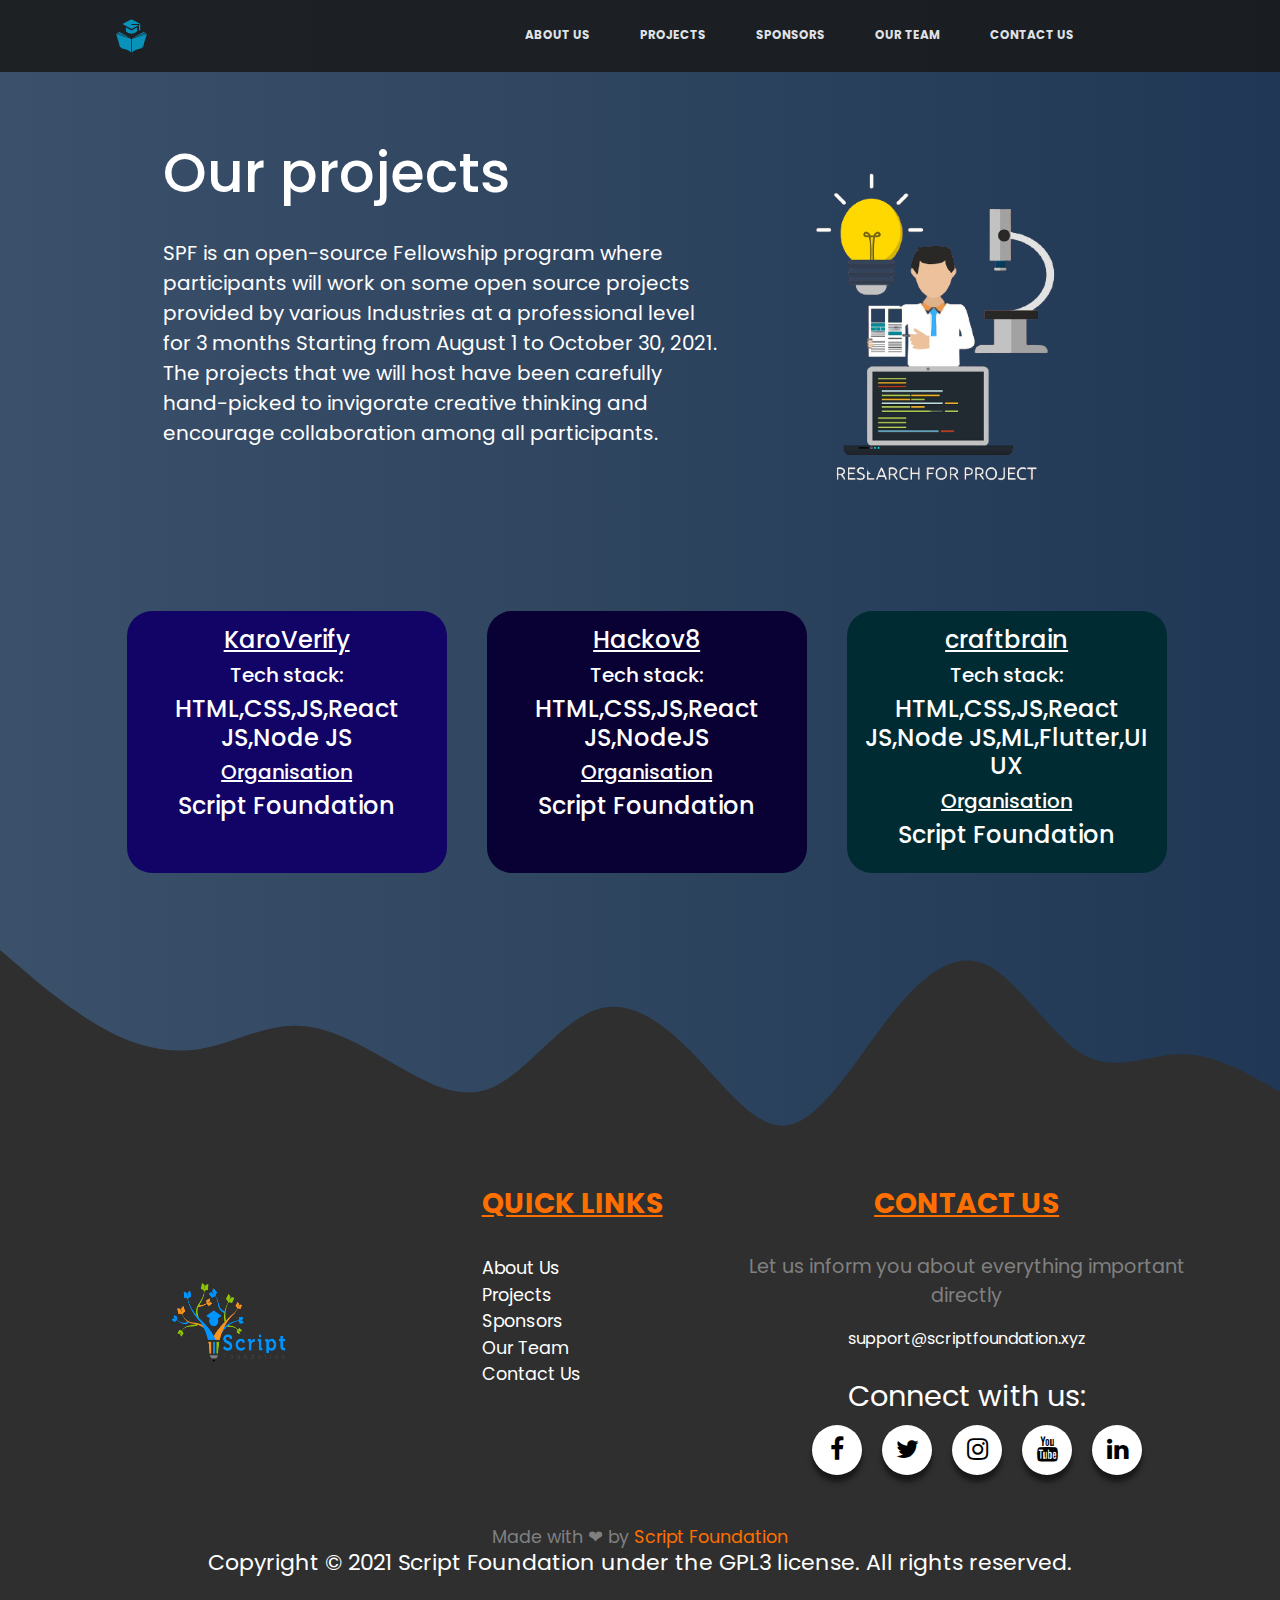
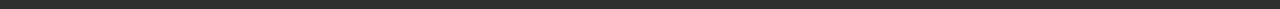
<file: Project/index.html>
<!DOCTYPE html>
<html>
<head>
  <meta charset="utf-8">
  <meta name="viewport" content="width=device-width">
  <title>Projects | Script fellowship Program</title>
    <link rel="shortcut icon"  href="logo2.svg">
    <link rel="stylesheet" href="https://maxcdn.bootstrapcdn.com/bootstrap/4.4.1/css/bootstrap.min.css">
    <script src="https://ajax.googleapis.com/ajax/libs/jquery/3.5.1/jquery.min.js"></script>
    <script src="https://maxcdn.bootstrapcdn.com/bootstrap/4.4.1/js/bootstrap.min.js"></script>
  <link rel="stylesheet" type="text/css" href="style.css">
  <link rel="stylesheet" href="https://use.fontawesome.com/releases/v5.5.0/css/all.css" integrity="sha384-B4dIYHKNBt8Bc12p+WXckhzcICo0wtJAoU8YZTY5qE0Id1GSseTk6S+L3BlXeVIU" crossorigin="anonymous">
    <link rel="stylesheet" href="https://cdnjs.cloudflare.com/ajax/libs/font-awesome/4.7.0/css/font-awesome.min.css">
</head>
<body>

<nav class="navbar navbar-expand-lg navbar-light fixed-top" style="  background:#191919;
     opacity: 0.85;">
  <button class="navbar-toggler" type="button" data-toggle="collapse" data-target="#navbarSupportedContent" aria-controls="navbarSupportedContent" aria-expanded="false" aria-label="Toggle navigation">
    <span class="navbar-toggler-icon"></span>
  </button>
  <img src="logo2.svg" width="4.5%" height="4.4%" style="margin-left: 7%">

  <div class="collapse navbar-collapse justify-content-end" id="navbarSupportedContent">
    <ul id="navbar" class="navbar-nav " style="font-size: 0.74em;font-weight: bolder;">
      <li>
        <a id="nav"  href="../index.html#about">ABOUT US<span class="sr-only">(current)</span></a>
      </li>
      <li >
        <a id="nav"  href="../Project/index.html">PROJECTS</a>
      </li>

      <li >
        <a id="nav"   href="../index.html#sponsor">SPONSORS</a>
      </li>

       <li>
        <a id="nav"  href="../Team/index.html">OUR TEAM</a>
      </li>

       <li style="margin-right: 180px;" >
        <a id="nav"   href="#contact">CONTACT US</a>
      </li>
    </ul>
  </div>
</nav>
<br>
<br>
<br>
<div class="container-fluid about">
  <div class="row" >
    <div class="col-md-1"></div>
    <div class="col-md-6">
      <h2>Our projects</h2>
      <br>
      <p>SPF is an open-source Fellowship program where participants will work on some open source projects provided by various Industries at a professional level for 3 months Starting from August 1 to October 30, 2021. The projects that we will host have been carefully hand-picked to invigorate creative thinking and encourage collaboration among all participants.</p>
    </div>
    <div class="col-md-4">
      <img class="img-fluid" src="p.png">
    </div>
  </div>
</div>

<br>
<div class="container-fluid">
  <div class="row">
    <div class="col-md-1"></div>
    <div class="col-md-3" id="card1">
      <h4 style="text-decoration: underline;">KaroVerify</h4>
      <h5>Tech stack:</h5>
      <h4>HTML,CSS,JS,React JS,Node JS</h4>
      <h5 style="text-decoration: underline;">Organisation</h5>
      <h4>Script Foundation</h4>
    </div>
       <div class="col-md-3" id="card2">
      <h4 style="text-decoration: underline;">Hackov8</h4>
      <h5>Tech stack:</h5>
      <h4>HTML,CSS,JS,React JS,NodeJS</h4>
      <h5 style="text-decoration: underline;">Organisation</h5>
      <h4>Script Foundation</h4>
    </div>
       <div class="col-md-3" id="card3">
      <h4 style="text-decoration: underline;">craftbrain</h4>
      <h5 >Tech stack:</h5>
      <h4>HTML,CSS,JS,React JS,Node JS,ML,Flutter,UI UX</h4>
      <h5 style="text-decoration: underline;">Organisation</h5>
      <h4>Script Foundation</h4>
    </div>
  </div>
</div>



















 <footer class="page-footer font-small indigo" id="contact">
  <!-- Footer Links -->
<svg xmlns="http://www.w3.org/2000/svg" viewBox="0 0 1440 320"><path fill="#2F2F2F" fill-opacity="1" d="M0,64L18.5,80C36.9,96,74,128,111,149.3C147.7,171,185,181,222,176C258.5,171,295,149,332,149.3C369.2,149,406,171,443,192C480,213,517,235,554,218.7C590.8,203,628,149,665,133.3C701.5,117,738,139,775,176C812.3,213,849,267,886,261.3C923.1,256,960,192,997,144C1033.8,96,1071,64,1108,80C1144.6,96,1182,160,1218,181.3C1255.4,203,1292,181,1329,181.3C1366.2,181,1403,203,1422,213.3L1440,224L1440,320L1421.5,320C1403.1,320,1366,320,1329,320C1292.3,320,1255,320,1218,320C1181.5,320,1145,320,1108,320C1070.8,320,1034,320,997,320C960,320,923,320,886,320C849.2,320,812,320,775,320C738.5,320,702,320,665,320C627.7,320,591,320,554,320C516.9,320,480,320,443,320C406.2,320,369,320,332,320C295.4,320,258,320,222,320C184.6,320,148,320,111,320C73.8,320,37,320,18,320L0,320Z"></path></svg>
  <div class="container-fluid" style="background:rgb(47,47,47); padding-bottom: 40px;">
  <!-- Grid row -->
    <div class="row">
      <div class="col-md-4" style="margin: 15px;text-transform: uppercase;font-family:Candara;font-size: 0.8em;color: white;">
         <img width="100%" height="100%" src="logofooter.png">
      </div>

      <div id="quick_link" class="col-md-2" style="margin: 10px;font-family:Candara;font-size: 1.1em;color: white;">
        <h3 style="color:#ff6f00;font-weight: bolder;text-decoration: underline;">QUICK LINKS</h3>
        <br>
        <a class="link_hover" style="color: white;text-decoration: none;" href="../index.html#about">About Us</a><br>
        <a class="link_hover" style="color: white;text-decoration: none;" href="../Project/index.html">Projects</a><br>
        <a class="link_hover" style="color: white;text-decoration: none;" href="../index.html#sponsor">Sponsors</a><br>
        <a class="link_hover" style="color: white;text-decoration: none;" href="../Team/index.html">Our Team</a><br>
        <a class="link_hover" style="color: white;text-decoration: none;" href="#contact">Contact Us</a>

      </div>

      <div class="col-md-5" style="margin: 10px;text-align: center;">
        <h3 style="color: #ff6f00;font-weight: bolder;text-decoration: underline;text-align: center;">CONTACT US</h3><br>

        <p style="color: grey;font-size: 1.2em;">Let us inform you about everything important directly</p>
        <a id="mail" href="mailto:support@scriptfoundation.xyz">support@scriptfoundation.xyz</a>

       <!--  <input  Size= 27; type="text" name="email" placeholder="Enter your email">
        <a style="background:#ff6f00;padding-top: 8px;padding-bottom: 9px;margin-left: -5px; " href="mailto:abhishek@www.swoc.tech"><img width="10%" height="12%" style="padding: 4px;" src="telegram-plane-brands.svg"></a> -->
        <br>
        <br>

        <div class="social-menu">
  <p style="font-size: 1.8em;color: white;text-align: center;">Connect with us:</p><br>
  <ul>
    <li><a href="https://www.facebook.com/scriptfoundationindia" target="_blank"><i class="fa fa-facebook"></i></a></li>
    <li><a href="https://twitter.com/scriptfoundati1?lang=en" target="_blank"><i class="fa fa-twitter"></i></a></li>
    <li><a href="https://www.instagram.com/script.foundation/" target="_blank"><i class="fa fa-instagram"></i></a></li>
    <li><a href="https://www.youtube.com/channel/UC4OVJeHogUQDHws7AKG7dMA" target="_blank"><i class="fa fa-youtube"></i></a></li>
    <li><a href="https://www.linkedin.com/company/scriptfoundation/mycompany/" target="_blank"><i class="fa fa-linkedin"></i></a></li>
  </ul>
</div>

     </div>




    </div>
  </div>
  <div class="footer-copyright text-center py-3" style="background-color:rgb(47,47,47);color: grey;font-size: 1.1em;line-height: 1.5em;" >Made with  &#10084;  by  <a style="color: #ff6f00" href="https://scriptindia.org/">Script Foundation</a> <br>
    <p style="color: white;"> Copyright © 2021 Script Foundation under the GPL3 license. All rights reserved.</p>
  </div>


</footer>



</body>
</html>

































<!-- <div class="swiper-container">
  <div class="swiper-wrapper">
    <div class="swiper-slide" style="background-image:url(1.jpg)">
      <p style="color: white;padding-top: 210px;">My first employer. All the stuff I've learned and projects I've been working on.My first employer. All the stuff I've learned and projects I've been working on.My first employer. All the stuff I've learned and projects I've been working on.</p>
    </div>
    <div class="swiper-slide" style="background-image:url(2.jpg)">
       <p style="color: white;padding-top: 210px;" >My first employer. All the stuff I've learned and projects I've been working on.My first employer. All the stuff I've learned and projects I've been working on.My first employer. All the stuff I've learned and projects I've been working on.</p>
    </div>
    <div class="swiper-slide" style="background-image:url(3.jpeg)">
       <p style="color: white;padding-top: 210px;">My first employer. All the stuff I've learned and projects I've been working on.My first employer. All the stuff I've learned and projects I've been working on.My first employer. All the stuff I've learned and projects I've been working on.</p>
    </div>
  </div>
  <div class="swiper-pagination"></div>
</div> -->


<script src="https://unpkg.com/swiper/swiper-bundle.min.js"></script>

<script>

  // Params
var swiper = new Swiper('.swiper-container', {
  effect: 'coverflow',
  grabCursor: true,
  centeredSlides: true,
  slidesPerView: 'auto',
  coverflow: {
    rotate: 20,
    stretch: 0,
    depth: 200,
    modifier: 1,
    slideShadows : true
  },
  loop: true,
  autoplay:{
  delay:1500,
  disableOnInteraction:false,
  },
});
</script>
</body>
</html>
</file>
<file: Project/style.css>
@import url('https://fonts.googleapis.com/css2?family=Poppins:wght@300;400;500;600;700;800;900&display=swap');
*
{
	margin: 0;
	padding: 0;
	font-family: 'Poppins', sans-serif;

}
body{
      background-image: linear-gradient(to right, rgba(32, 56, 85,0.88), rgba(32, 56, 85,1));
}

.about{
    color: white;
    padding: 5%;
    margin-top:3px;
}

h2{
 font-size: 3.5em;
}
p{
 font-size:1.25em;
}
#card1{
 background-color:rgba(15,0,102,0.94);
 text-align: center;
 padding: 15px;
 border-radius: 25px;
 color: white;
 margin: 20px;

}
#card1:hover{
  transform: scale(1.1);
}
#card2:hover{
  transform: scale(1.1);
}
#card3:hover{
  transform: scale(1.1);
}
#card2{
 background-color:rgb(9,0,51);
 text-align: center;
 padding: 15px;
 border-radius: 25px;
 color: white;
 margin: 20px;

}
#card3{
 background-color:rgb(0,43,51);
 text-align: center;
 padding: 15px;
 border-radius: 25px;
 color: white;
 margin: 20px;

}
li{
      color: white;
      padding: 10px;
      margin-right: 30px;
    }
a{
      color: white;
    }
#nav{
      color: white;
    }
#nav:hover{
      color: black;
      text-decoration: none;
      background-color: white;
      border-radius: 45px;
      padding: 7px;
    }








body::-webkit-scrollbar {
  width: 12px;               /* width of the entire scrollbar */
}

body::-webkit-scrollbar-track {
  background:rgb(250,250,250);        /* color of the tracking area */
}

body::-webkit-scrollbar-thumb {
  background-color: rgba(0,0,0,0.6);    /* color of the scroll thumb */
  border-radius: 20px;       /* roundness of the scroll thumb */
  /* creates padding around scroll thumb */
}


input{
  padding: 6px;
}

.link_hover{
  color: #ff6f00;
}

.social-menu ul {
    position: absolute;
    top: 97%;
    left: 52%;
    transform: translate(-50%, -50%);
    padding: 0;
    margin: 0;
    display: flex;
}
.social-menu ul li {
    list-style: none;
    margin: 0px;
}
.social-menu ul li .fa {
    color: #000000;
    font-size: 25px;
    line-height: 50px;
    transition: .5s;
}
.social-menu ul li .fa:hover {
    color: #ffffff;
}
.social-menu ul li a {
    position: relative;
    display: block;
    width: 50px;
    height: 50px;
    border-radius: 50%;
    background-color: white;
    text-align: center;
    transition: 0.5s;
    transform: translate(0,0px);
    box-shadow: 0px 7px 5px rgba(0, 0, 0, 0.5);
}
.social-menu ul li a:hover {
    transform: rotate(0deg) skew(0deg) translate(0, -10px);
}
.social-menu ul li:nth-child(1) a:hover {
    background-color: #3b5999;
}
.social-menu ul li:nth-child(2) a:hover {
    background-color: #55acee;
}
.social-menu ul li:nth-child(3) a:hover {
    background-color: #e4405f;
}
.social-menu ul li:nth-child(4) a:hover {
    background-color: #cd201f;
}
.social-menu ul li:nth-child(5) a:hover {
    background-color: #0077B5;
}






a:hover{
  color: rgb(145,135,165);
  text-decoration: none;
}
</file>
